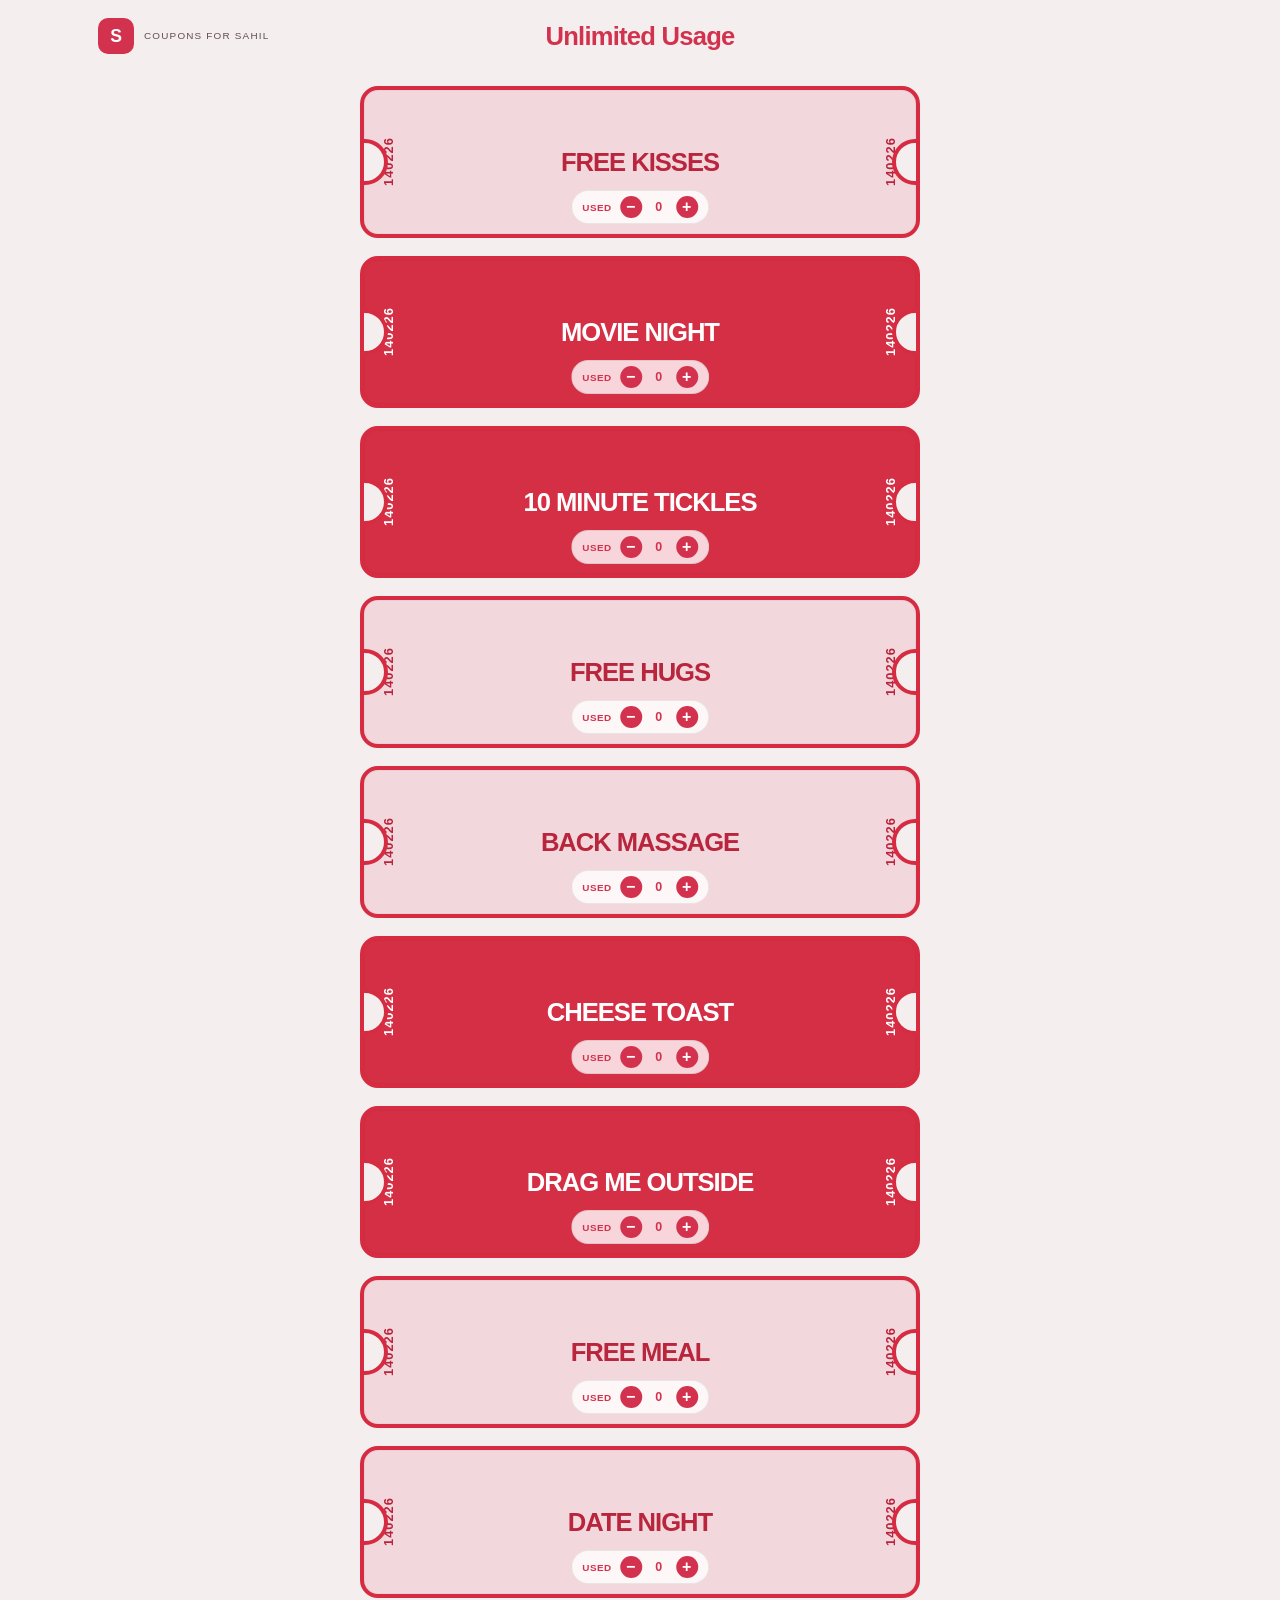
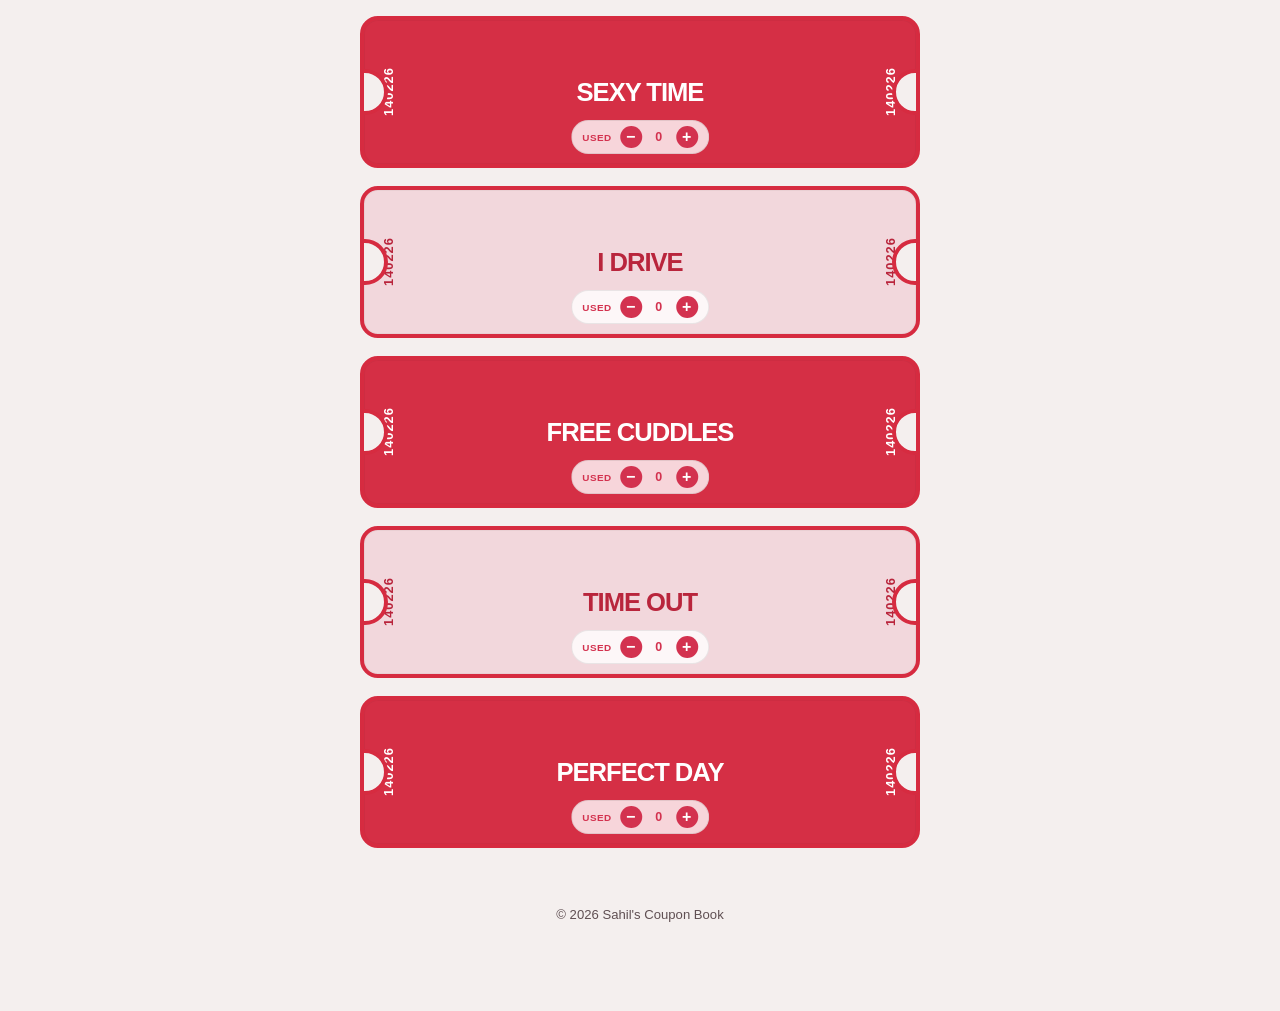
<file: index.html>
<!DOCTYPE html>
<html lang="en">
  <head>
    <meta charset="UTF-8" />
    <meta name="viewport" content="width=device-width, initial-scale=1.0" />
    <title>Redeem Whenever</title>
    <meta
      name="description"
      content="A digital coupon book for Sahil's special offers, desserts, and in-store deals."
    />
    <link rel="stylesheet" href="css/style.css" />
  </head>
  <body>
    <div class="page-shell">
      <header class="site-header">
        <div class="brand" aria-label="Sahil's brand">
          <div class="brand-mark">S</div>
          <div class="brand-copy">
            <span class="brand-top">Coupons for Sahil
            </span>
          </div>
        </div>

        <div class="header-center">Unlimited Usage</div>

        <nav class="main-nav" aria-label="Main navigation">
       
        </nav>
      </header>

      <main>
        <section class="offers" id="offers">
          <div class="ticket-grid">
            <article class="ticket ticket--pink" data-uses="0" data-label="free-kisses">
              <div class="ticket-side">140226</div>
              <div class="ticket-center">
                <h4>FREE KISSES</h4>
    
              </div>
              <div class="ticket-side ticket-side--right">140226</div>
              <div class="ticket-usage">
                <span class="usage-label">Used</span>
                <button class="usage-button minus" aria-label="Decrease use count">−</button>
                <span class="usage-count">0</span>
                <button class="usage-button plus" aria-label="Increase use count">+</button>
              </div>
            </article>

            <article class="ticket ticket--red" data-uses="0" data-label="movie-night">
              <div class="ticket-side">140226</div>
              <div class="ticket-center">
                <h4>MOVIE NIGHT</h4>
              </div>
              <div class="ticket-side ticket-side--right">140226</div>
              <div class="ticket-usage">
                <span class="usage-label">Used</span>
                <button class="usage-button minus" aria-label="Decrease use count">−</button>
                <span class="usage-count">0</span>
                <button class="usage-button plus" aria-label="Increase use count">+</button>
              </div>
            </article>

            <article class="ticket ticket--red" data-uses="0" data-label="fine-you-win">
              <div class="ticket-side">140226</div>
              <div class="ticket-center">
                <h4>10 MINUTE TICKLES</h4>
              </div>
              <div class="ticket-side ticket-side--right">140226</div>
              <div class="ticket-usage">
                <span class="usage-label">Used</span>
                <button class="usage-button minus" aria-label="Decrease use count">−</button>
                <span class="usage-count">0</span>
                <button class="usage-button plus" aria-label="Increase use count">+</button>
              </div>
            </article>

            <article class="ticket ticket--pink" data-uses="0" data-label="free-hugs">
              <div class="ticket-side">140226</div>
              <div class="ticket-center">
                <h4>FREE HUGS</h4>
    
              </div>
              <div class="ticket-side ticket-side--right">140226</div>
              <div class="ticket-usage">
                <span class="usage-label">Used</span>
                <button class="usage-button minus" aria-label="Decrease use count">−</button>
                <span class="usage-count">0</span>
                <button class="usage-button plus" aria-label="Increase use count">+</button>
              </div>
            </article>

            <article class="ticket ticket--pink" data-uses="0" data-label="back-massage">
              <div class="ticket-side">140226</div>
              <div class="ticket-center">
                <h4>BACK MASSAGE</h4>
              
              </div>
              <div class="ticket-side ticket-side--right">140226</div>
              <div class="ticket-usage">
                <span class="usage-label">Used</span>
                <button class="usage-button minus" aria-label="Decrease use count">−</button>
                <span class="usage-count">0</span>
                <button class="usage-button plus" aria-label="Increase use count">+</button>
              </div>
            </article>

            <article class="ticket ticket--red" data-uses="0" data-label="breakfast-bed">
              <div class="ticket-side">140226</div>
              <div class="ticket-center">
                <h4> CHEESE TOAST </h4>
              </div>
              <div class="ticket-side ticket-side--right">140226</div>
              <div class="ticket-usage">
                <span class="usage-label">Used</span>
                <button class="usage-button minus" aria-label="Decrease use count">−</button>
                <span class="usage-count">0</span>
                <button class="usage-button plus" aria-label="Increase use count">+</button>
              </div>
            </article>

            <article class="ticket ticket--red" data-uses="0" data-label="museum-date">
              <div class="ticket-side">140226</div>
              <div class="ticket-center">
                <h4>DRAG ME OUTSIDE</h4>
              </div>
              <div class="ticket-side ticket-side--right">140226</div>
              <div class="ticket-usage">
                <span class="usage-label">Used</span>
                <button class="usage-button minus" aria-label="Decrease use count">−</button>
                <span class="usage-count">0</span>
                <button class="usage-button plus" aria-label="Increase use count">+</button>
              </div>
            </article>

            <article class="ticket ticket--pink" data-uses="0" data-label="anything-you-want">
              <div class="ticket-side">140226</div>
              <div class="ticket-center">
                <h4>FREE MEAL</h4>
              </div>
              <div class="ticket-side ticket-side--right">140226</div>
              <div class="ticket-usage">
                <span class="usage-label">Used</span>
                <button class="usage-button minus" aria-label="Decrease use count">−</button>
                <span class="usage-count">0</span>
                <button class="usage-button plus" aria-label="Increase use count">+</button>
              </div>
            </article>

            <article class="ticket ticket--pink" data-uses="0" data-label="romantic-dinner">
              <div class="ticket-side">140226</div>
              <div class="ticket-center">
                <h4>DATE NIGHT</h4>
              </div>
              <div class="ticket-side ticket-side--right">140226</div>
              <div class="ticket-usage">
                <span class="usage-label">Used</span>
                <button class="usage-button minus" aria-label="Decrease use count">−</button>
                <span class="usage-count">0</span>
                <button class="usage-button plus" aria-label="Increase use count">+</button>
              </div>
            </article>

            <article class="ticket ticket--red" data-uses="0" data-label="outside-walk">
              <div class="ticket-side">140226</div>
              <div class="ticket-center">
                <h4>SEXY TIME</h4>
              </div>
              <div class="ticket-side ticket-side--right">140226</div>
              <div class="ticket-usage">
                <span class="usage-label">Used</span>
                <button class="usage-button minus" aria-label="Decrease use count">−</button>
                <span class="usage-count">0</span>
                <button class="usage-button plus" aria-label="Increase use count">+</button>
              </div>
            </article>

            <article class="ticket ticket--pink" data-uses="0" data-label="late-night-snack">
              <div class="ticket-side">140226</div>
              <div class="ticket-center">
                <h4>I DRIVE</h4>
              </div>
              <div class="ticket-side ticket-side--right">140226</div>
              <div class="ticket-usage">
                <span class="usage-label">Used</span>
                <button class="usage-button minus" aria-label="Decrease use count">−</button>
                <span class="usage-count">0</span>
                <button class="usage-button plus" aria-label="Increase use count">+</button>
              </div>
            </article>

            <article class="ticket ticket--red" data-uses="0" data-label="cozy-cuddle">
              <div class="ticket-side">140226</div>
              <div class="ticket-center">
                <h4>FREE CUDDLES</h4>
              </div>
              <div class="ticket-side ticket-side--right">140226</div>
              <div class="ticket-usage">
                <span class="usage-label">Used</span>
                <button class="usage-button minus" aria-label="Decrease use count">−</button>
                <span class="usage-count">0</span>
                <button class="usage-button plus" aria-label="Increase use count">+</button>
              </div>
            </article>

            <article class="ticket ticket--pink" data-uses="0" data-label="breakfast-in-bed-2">
              <div class="ticket-side">140226</div>
              <div class="ticket-center">
                <h4>TIME OUT</h4>
              </div>
              <div class="ticket-side ticket-side--right">140226</div>
              <div class="ticket-usage">
                <span class="usage-label">Used</span>
                <button class="usage-button minus" aria-label="Decrease use count">−</button>
                <span class="usage-count">0</span>
                <button class="usage-button plus" aria-label="Increase use count">+</button>
              </div>
            </article>

            <article class="ticket ticket--red" data-uses="0" data-label="perfect-day">
              <div class="ticket-side">140226</div>
              <div class="ticket-center">
                <h4>PERFECT DAY</h4>
              </div>
              <div class="ticket-side ticket-side--right">140226</div>
              <div class="ticket-usage">
                <span class="usage-label">Used</span>
                <button class="usage-button minus" aria-label="Decrease use count">−</button>
                <span class="usage-count">0</span>
                <button class="usage-button plus" aria-label="Increase use count">+</button>
              </div>
            </article>
          </div>
        </section>
      </main>

      <footer class="site-footer">
        <p>© 2026 Sahil's Coupon Book</p>
      </footer>

      
    </div>
      <script src="script.js"></script>
  </body>
</html>
</file>
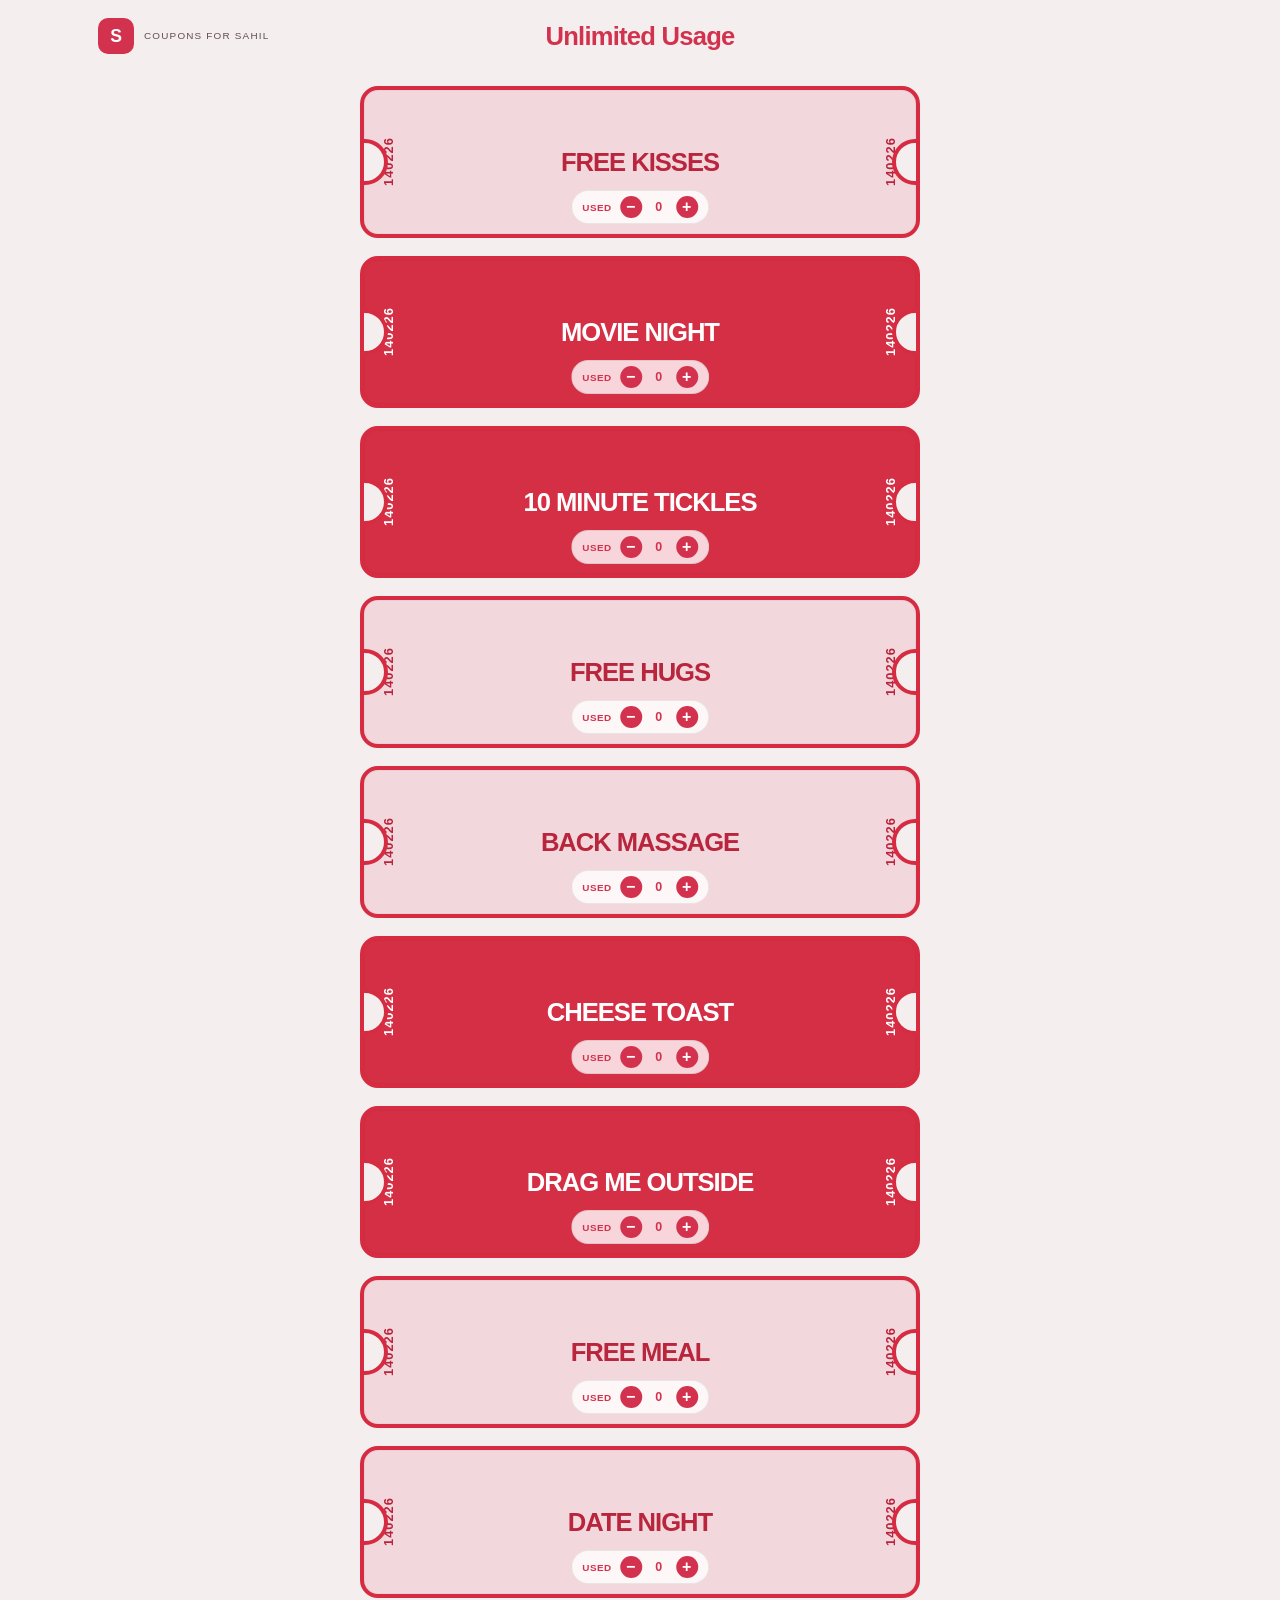
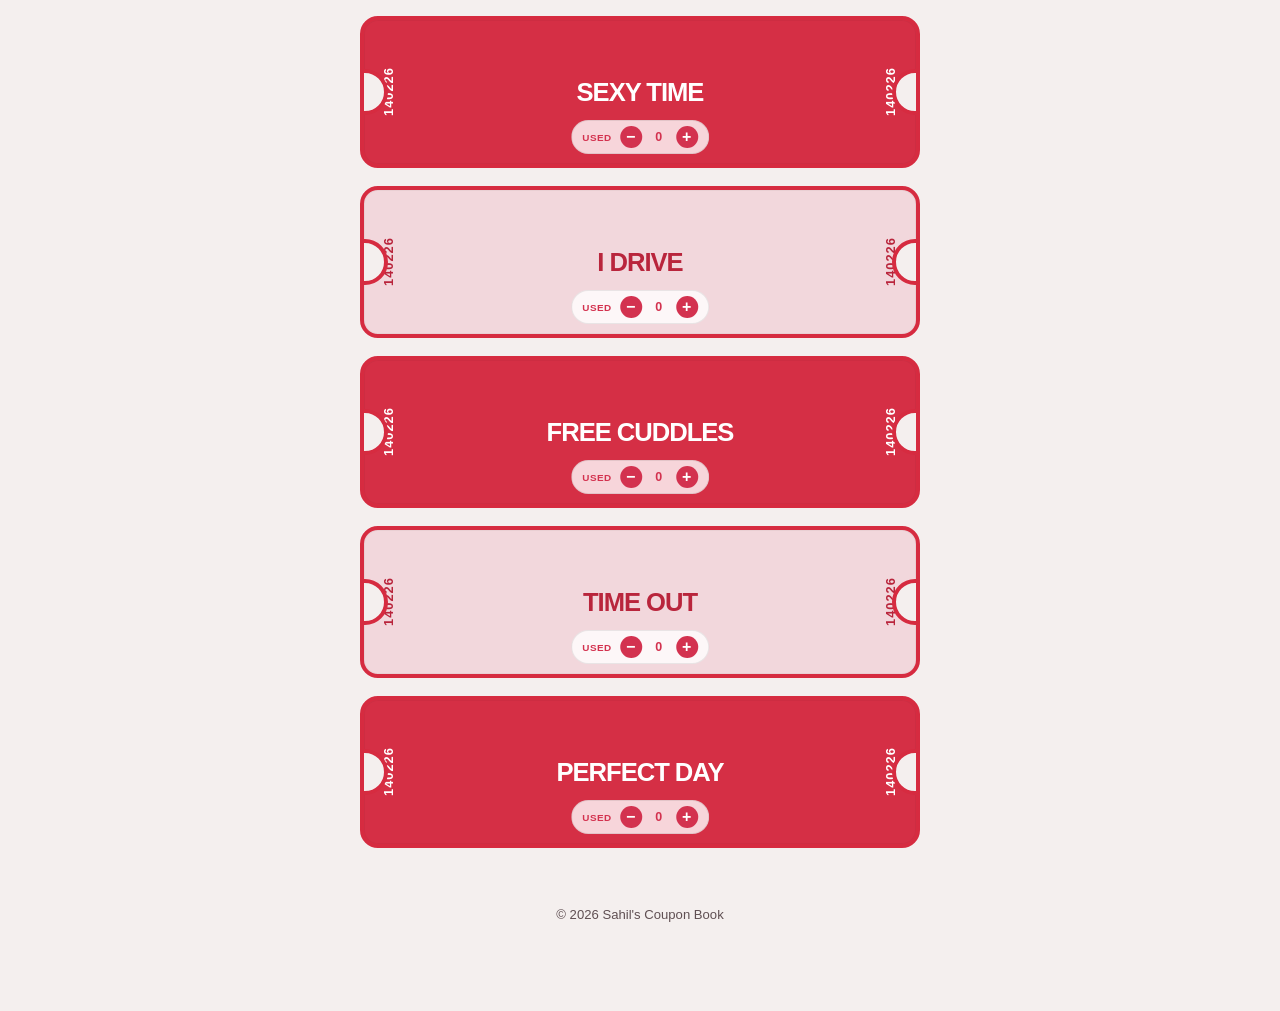
<file: html/index.html>
<!DOCTYPE html>
<html lang="en">
  <head>
    <meta charset="UTF-8" />
    <meta name="viewport" content="width=device-width, initial-scale=1.0" />
    <title>Redeem Whenever</title>
    <meta
      name="description"
      content="A digital coupon book for Sahil's special offers, desserts, and in-store deals."
    />
    <link rel="stylesheet" href="../css/style.css" />
  </head>
  <body>
    <div class="page-shell">
      <header class="site-header">
        <div class="brand" aria-label="Sahil's brand">
          <div class="brand-mark">S</div>
          <div class="brand-copy">
            <span class="brand-top">Coupons for Sahil
            </span>
          </div>
        </div>

        <div class="header-center">Unlimited Usage</div>

        <nav class="main-nav" aria-label="Main navigation">
       
        </nav>
      </header>

      <main>
        <section class="offers" id="offers">
          <div class="ticket-grid">
            <article class="ticket ticket--pink" data-uses="0" data-label="free-kisses">
              <div class="ticket-side">140226</div>
              <div class="ticket-center">
                <h4>FREE KISSES</h4>
    
              </div>
              <div class="ticket-side ticket-side--right">140226</div>
              <div class="ticket-usage">
                <span class="usage-label">Used</span>
                <button class="usage-button minus" aria-label="Decrease use count">−</button>
                <span class="usage-count">0</span>
                <button class="usage-button plus" aria-label="Increase use count">+</button>
              </div>
            </article>

            <article class="ticket ticket--red" data-uses="0" data-label="movie-night">
              <div class="ticket-side">140226</div>
              <div class="ticket-center">
                <h4>MOVIE NIGHT</h4>
              </div>
              <div class="ticket-side ticket-side--right">140226</div>
              <div class="ticket-usage">
                <span class="usage-label">Used</span>
                <button class="usage-button minus" aria-label="Decrease use count">−</button>
                <span class="usage-count">0</span>
                <button class="usage-button plus" aria-label="Increase use count">+</button>
              </div>
            </article>

            <article class="ticket ticket--red" data-uses="0" data-label="fine-you-win">
              <div class="ticket-side">140226</div>
              <div class="ticket-center">
                <h4>10 MINUTE TICKLES</h4>
              </div>
              <div class="ticket-side ticket-side--right">140226</div>
              <div class="ticket-usage">
                <span class="usage-label">Used</span>
                <button class="usage-button minus" aria-label="Decrease use count">−</button>
                <span class="usage-count">0</span>
                <button class="usage-button plus" aria-label="Increase use count">+</button>
              </div>
            </article>

            <article class="ticket ticket--pink" data-uses="0" data-label="free-hugs">
              <div class="ticket-side">140226</div>
              <div class="ticket-center">
                <h4>FREE HUGS</h4>
    
              </div>
              <div class="ticket-side ticket-side--right">140226</div>
              <div class="ticket-usage">
                <span class="usage-label">Used</span>
                <button class="usage-button minus" aria-label="Decrease use count">−</button>
                <span class="usage-count">0</span>
                <button class="usage-button plus" aria-label="Increase use count">+</button>
              </div>
            </article>

            <article class="ticket ticket--pink" data-uses="0" data-label="back-massage">
              <div class="ticket-side">140226</div>
              <div class="ticket-center">
                <h4>BACK MASSAGE</h4>
              
              </div>
              <div class="ticket-side ticket-side--right">140226</div>
              <div class="ticket-usage">
                <span class="usage-label">Used</span>
                <button class="usage-button minus" aria-label="Decrease use count">−</button>
                <span class="usage-count">0</span>
                <button class="usage-button plus" aria-label="Increase use count">+</button>
              </div>
            </article>

            <article class="ticket ticket--red" data-uses="0" data-label="breakfast-bed">
              <div class="ticket-side">140226</div>
              <div class="ticket-center">
                <h4> CHEESE TOAST </h4>
              </div>
              <div class="ticket-side ticket-side--right">140226</div>
              <div class="ticket-usage">
                <span class="usage-label">Used</span>
                <button class="usage-button minus" aria-label="Decrease use count">−</button>
                <span class="usage-count">0</span>
                <button class="usage-button plus" aria-label="Increase use count">+</button>
              </div>
            </article>

            <article class="ticket ticket--red" data-uses="0" data-label="museum-date">
              <div class="ticket-side">140226</div>
              <div class="ticket-center">
                <h4>DRAG ME OUTSIDE</h4>
              </div>
              <div class="ticket-side ticket-side--right">140226</div>
              <div class="ticket-usage">
                <span class="usage-label">Used</span>
                <button class="usage-button minus" aria-label="Decrease use count">−</button>
                <span class="usage-count">0</span>
                <button class="usage-button plus" aria-label="Increase use count">+</button>
              </div>
            </article>

            <article class="ticket ticket--pink" data-uses="0" data-label="anything-you-want">
              <div class="ticket-side">140226</div>
              <div class="ticket-center">
                <h4>FREE MEAL</h4>
              </div>
              <div class="ticket-side ticket-side--right">140226</div>
              <div class="ticket-usage">
                <span class="usage-label">Used</span>
                <button class="usage-button minus" aria-label="Decrease use count">−</button>
                <span class="usage-count">0</span>
                <button class="usage-button plus" aria-label="Increase use count">+</button>
              </div>
            </article>

            <article class="ticket ticket--pink" data-uses="0" data-label="romantic-dinner">
              <div class="ticket-side">140226</div>
              <div class="ticket-center">
                <h4>DATE NIGHT</h4>
              </div>
              <div class="ticket-side ticket-side--right">140226</div>
              <div class="ticket-usage">
                <span class="usage-label">Used</span>
                <button class="usage-button minus" aria-label="Decrease use count">−</button>
                <span class="usage-count">0</span>
                <button class="usage-button plus" aria-label="Increase use count">+</button>
              </div>
            </article>

            <article class="ticket ticket--red" data-uses="0" data-label="outside-walk">
              <div class="ticket-side">140226</div>
              <div class="ticket-center">
                <h4>SEXY TIME</h4>
              </div>
              <div class="ticket-side ticket-side--right">140226</div>
              <div class="ticket-usage">
                <span class="usage-label">Used</span>
                <button class="usage-button minus" aria-label="Decrease use count">−</button>
                <span class="usage-count">0</span>
                <button class="usage-button plus" aria-label="Increase use count">+</button>
              </div>
            </article>

            <article class="ticket ticket--pink" data-uses="0" data-label="late-night-snack">
              <div class="ticket-side">140226</div>
              <div class="ticket-center">
                <h4>I DRIVE</h4>
              </div>
              <div class="ticket-side ticket-side--right">140226</div>
              <div class="ticket-usage">
                <span class="usage-label">Used</span>
                <button class="usage-button minus" aria-label="Decrease use count">−</button>
                <span class="usage-count">0</span>
                <button class="usage-button plus" aria-label="Increase use count">+</button>
              </div>
            </article>

            <article class="ticket ticket--red" data-uses="0" data-label="cozy-cuddle">
              <div class="ticket-side">140226</div>
              <div class="ticket-center">
                <h4>FREE CUDDLES</h4>
              </div>
              <div class="ticket-side ticket-side--right">140226</div>
              <div class="ticket-usage">
                <span class="usage-label">Used</span>
                <button class="usage-button minus" aria-label="Decrease use count">−</button>
                <span class="usage-count">0</span>
                <button class="usage-button plus" aria-label="Increase use count">+</button>
              </div>
            </article>

            <article class="ticket ticket--pink" data-uses="0" data-label="breakfast-in-bed-2">
              <div class="ticket-side">140226</div>
              <div class="ticket-center">
                <h4>TIME OUT</h4>
              </div>
              <div class="ticket-side ticket-side--right">140226</div>
              <div class="ticket-usage">
                <span class="usage-label">Used</span>
                <button class="usage-button minus" aria-label="Decrease use count">−</button>
                <span class="usage-count">0</span>
                <button class="usage-button plus" aria-label="Increase use count">+</button>
              </div>
            </article>

            <article class="ticket ticket--red" data-uses="0" data-label="perfect-day">
              <div class="ticket-side">140226</div>
              <div class="ticket-center">
                <h4>PERFECT DAY</h4>
              </div>
              <div class="ticket-side ticket-side--right">140226</div>
              <div class="ticket-usage">
                <span class="usage-label">Used</span>
                <button class="usage-button minus" aria-label="Decrease use count">−</button>
                <span class="usage-count">0</span>
                <button class="usage-button plus" aria-label="Increase use count">+</button>
              </div>
            </article>
          </div>
        </section>
      </main>

      <footer class="site-footer">
        <p>© 2026 Sahil's Coupon Book</p>
      </footer>

      
    </div>
      <script src="../script.js"></script>
  </body>
</html>
</file>
<file: css/style.css>
:root {
  --page-bg: #f4efee;
  --ticket-pink: #f2d7dc;
  --ticket-red: #d52f45;
  --ticket-red-deep: #b9253c;
  --ticket-border: #d62b40;
  --ink: #d3324f;
  --muted: #5f4f52;
  --white: #ffffff;
}

* {
  box-sizing: border-box;
}

html {
  scroll-behavior: smooth;
}

body {
  margin: 0;
  min-height: 100vh;
  font-family: Arial, Helvetica, sans-serif;
  background: var(--page-bg);
  color: var(--ink);
}

img {
  max-width: 100%;
  display: block;
}

button,
a {
  font: inherit;
}

.page-shell {
  width: min(1100px, calc(100% - 32px));
  margin: 0 auto;
  background: transparent;
  border: 0;
  border-radius: 0;
  box-shadow: none;
  overflow: visible;
}

.site-header {
  display: grid;
  grid-template-columns: 1fr auto 1fr;
  align-items: center;
  gap: 16px;
  padding: 18px 8px 12px;
  background: transparent;
}

.brand {
  display: flex;
  align-items: center;
  gap: 10px;
  justify-self: start;
}

.brand-mark {
  width: 36px;
  height: 36px;
  display: grid;
  place-items: center;
  border-radius: 10px;
  background: var(--ink);
  color: var(--white);
  font-size: 1.1rem;
  font-weight: 700;
}

.brand-copy {
  line-height: 1.1;
}

.brand-top {
  display: block;
  color: var(--muted);
  font-size: 0.62rem;
  letter-spacing: 0.12em;
  text-transform: uppercase;
}

.brand-copy h1 {
  margin: 2px 0 0;
  font-size: 1.3rem;
  font-weight: 700;
}

.header-center {
  justify-self: center;
  font-size: clamp(1.1rem, 1vw + 0.8rem, 2rem);
  font-weight: 700;
  letter-spacing: -0.03em;
  text-align: center;
}

.main-nav {
  display: flex;
  align-items: center;
  justify-self: end;
  gap: 20px;
  flex-wrap: wrap;
}

.main-nav a {
  color: var(--ink);
  text-decoration: none;
  font-weight: 700;
  font-size: 0.95rem;
}

.offers {
  padding: 10px 0 40px;
}

.ticket-grid {
  display: grid;
  grid-template-columns: 1fr;
  gap: 18px;
  max-width: 560px;
  margin: 0 auto;
  padding: 10px 0 0;
}

.ticket {
  position: relative;
  display: flex;
  align-items: stretch;
  min-height: 152px;
  border-radius: 18px;
  overflow: hidden;
  border: 4px solid var(--ticket-border);
  box-shadow: inset 0 0 0 1px rgba(0,0,0,0.04);
}

.ticket-usage {
  position: absolute;
  left: 50%;
  bottom: 10px;
  transform: translateX(-50%);
  display: inline-flex;
  align-items: center;
  gap: 8px;
  background: rgba(255, 255, 255, 0.8);
  border: 1px solid rgba(0, 0, 0, 0.08);
  border-radius: 999px;
  padding: 5px 10px;
  font-size: 0.72rem;
  font-weight: 700;
  color: var(--ink);
  z-index: 3;
}

.usage-label {
  letter-spacing: 0.05em;
  text-transform: uppercase;
  font-size: 0.62rem;
}

.usage-count {
  min-width: 18px;
  text-align: center;
  font-size: 0.78rem;
}

.usage-button {
  width: 22px;
  height: 22px;
  border: 0;
  border-radius: 50%;
  background: var(--ink);
  color: var(--white);
  font-size: 1rem;
  line-height: 1;
  cursor: pointer;
  padding: 0;
}

.ticket::before,
.ticket::after {
  content: "";
  position: absolute;
  top: 50%;
  width: 38px;
  height: 38px;
  transform: translateY(-50%);
  background: var(--page-bg);
  border: 4px solid var(--ticket-border);
  border-radius: 50%;
  z-index: 2;
}

.ticket::before {
  left: -22px;
}

.ticket::after {
  right: -22px;
}

.ticket--pink {
  background: var(--ticket-pink);
  color: var(--ticket-red-deep);
}

.ticket--red {
  background: var(--ticket-red);
  color: var(--white);
}

.ticket-side {
  display: flex;
  align-items: center;
  justify-content: center;
  width: 50px;
  min-width: 50px;
  padding: 0 10px;
  font-size: 0.8rem;
  font-weight: 800;
  letter-spacing: 0.08em;
  text-transform: uppercase;
  writing-mode: vertical-rl;
  transform: rotate(180deg);
  line-height: 1;
  z-index: 1;
}

.ticket-side--right {
  margin-left: auto;
}

.ticket-center {
  flex: 1;
  display: flex;
  align-items: center;
  justify-content: center;
  text-align: center;
  padding: 10px 8px;
  position: relative;
  z-index: 1;
}

.ticket-center h4 {
  margin: 0;
  font-size: clamp(1.2rem, 2vw, 2rem);
  line-height: 0.96;
  letter-spacing: -0.04em;
  text-transform: uppercase;
  font-weight: 800;
}

.ticket-center p {
  margin: 0;
  font-size: 0.74rem;
  letter-spacing: 0.06em;
  text-transform: uppercase;
  font-weight: 700;
}

.ticket--pink .ticket-center p {
  color: var(--ticket-red-deep);
}

.ticket--red .ticket-center p {
  color: var(--white);
}

.site-footer {
  padding: 6px 8px 76px;
  text-align: center;
  color: var(--muted);
  font-size: 0.82rem;
}

.mobile-quick-actions {
  position: fixed;
  left: 12px;
  right: 12px;
  bottom: 12px;
  display: flex;
  align-items: center;
  justify-content: space-between;
  gap: 10px;
  padding: 10px 12px;
  background: rgba(17, 17, 17, 0.95);
  border-radius: 18px;
  box-shadow: 0 12px 32px rgba(0, 0, 0, 0.22);
  z-index: 30;
}

.mobile-quick-actions a {
  flex: 1;
  text-align: center;
  color: var(--white);
  text-decoration: none;
  font-weight: 700;
  padding: 12px 10px;
}

.mobile-quick-actions .quick-cta {
  background: var(--white);
  color: var(--ink);
  border-radius: 999px;
}

@media (max-width: 900px) {
  .site-header {
    grid-template-columns: 1fr;
    text-align: center;
  }

  .brand,
  .main-nav {
    justify-self: center;
  }

  .header-center {
    order: -1;
  }

  .ticket-grid {
    grid-template-columns: 1fr;
  }
}

@media (max-width: 640px) {
  body {
    padding-bottom: 78px;
  }

  .page-shell {
    width: min(100%, 480px);
    margin: 0 auto;
  }

  .site-header,
  .offers,
  .site-footer {
    padding-left: 14px;
    padding-right: 14px;
  }

  .main-nav {
    width: 100%;
    justify-content: center;
    gap: 12px 18px;
    font-size: 0.85rem;
  }

  .ticket-grid {
    gap: 16px;
  }

  .ticket {
    min-height: 132px;
  }

  .ticket-side {
    width: 42px;
    min-width: 42px;
    font-size: 0.72rem;
  }

  .ticket-center h4 {
    font-size: 1.15rem;
  }
}
</file>
